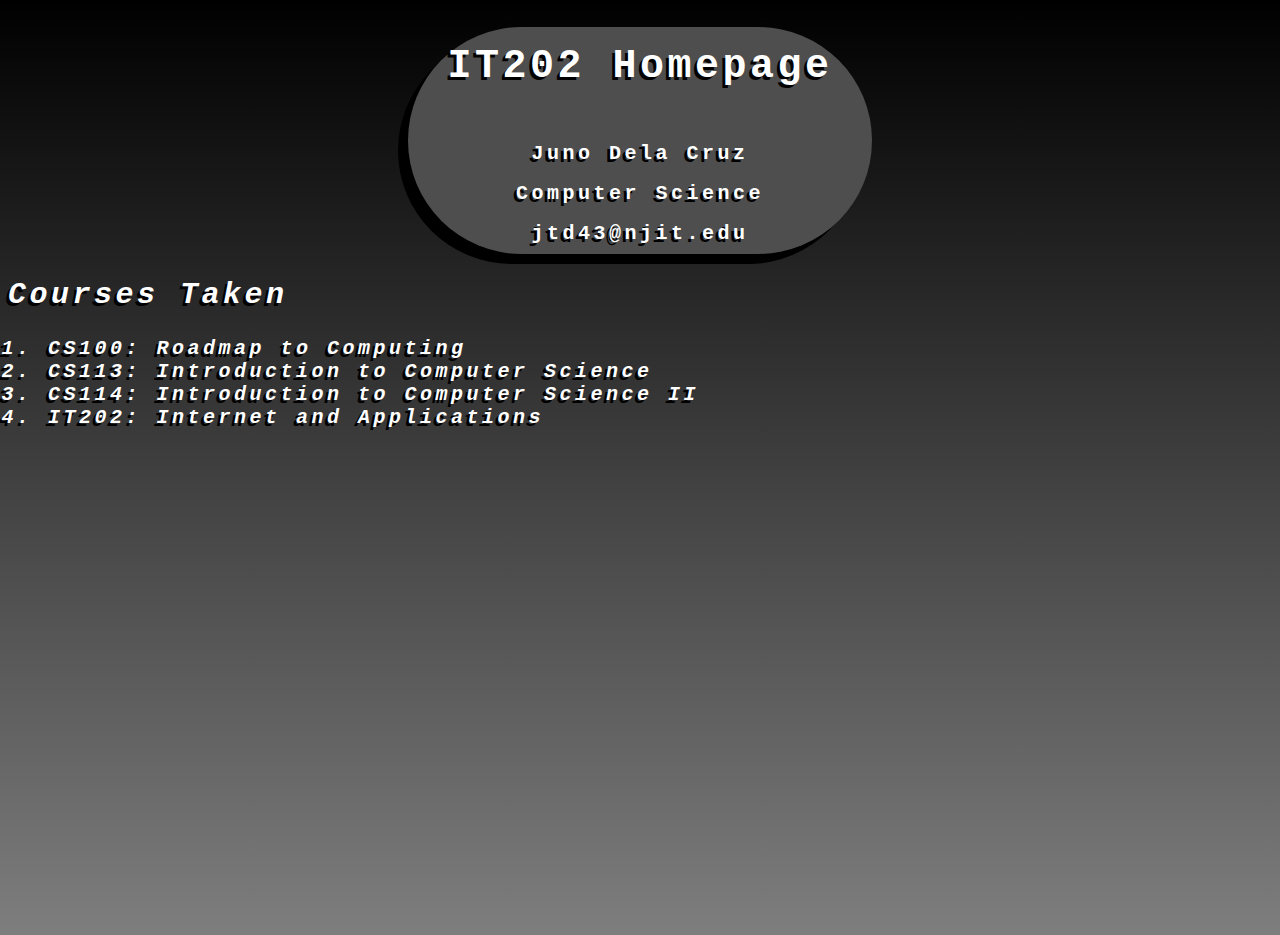
<file: index.html>
<!DOCTYPE html>
<link rel="stylesheet" href="css/styles.css">

<html>
    <head>
        <title>Juno's Homepage</title>
    </head>

    <body>
        <div class = "header">
            <h1><b>IT202 Homepage</b></h1>
            <p>
                <b>
                    Juno Dela Cruz
                    <br>
                    Computer Science
                    <br>
                    jtd43@njit.edu
                </b>
            </p>
      </div>

      <div class = "courses">
        <h2><b>Courses Taken</b></h2>
        <ol type = "1">
            <li>CS100: Roadmap to Computing</li>
            <li>CS113: Introduction to Computer Science</li>
            <li> CS114: Introduction to Computer Science II</li>
            <li>IT202: Internet and Applications</li>
        </ol>
    </div>

    </body>
</html>
</file>
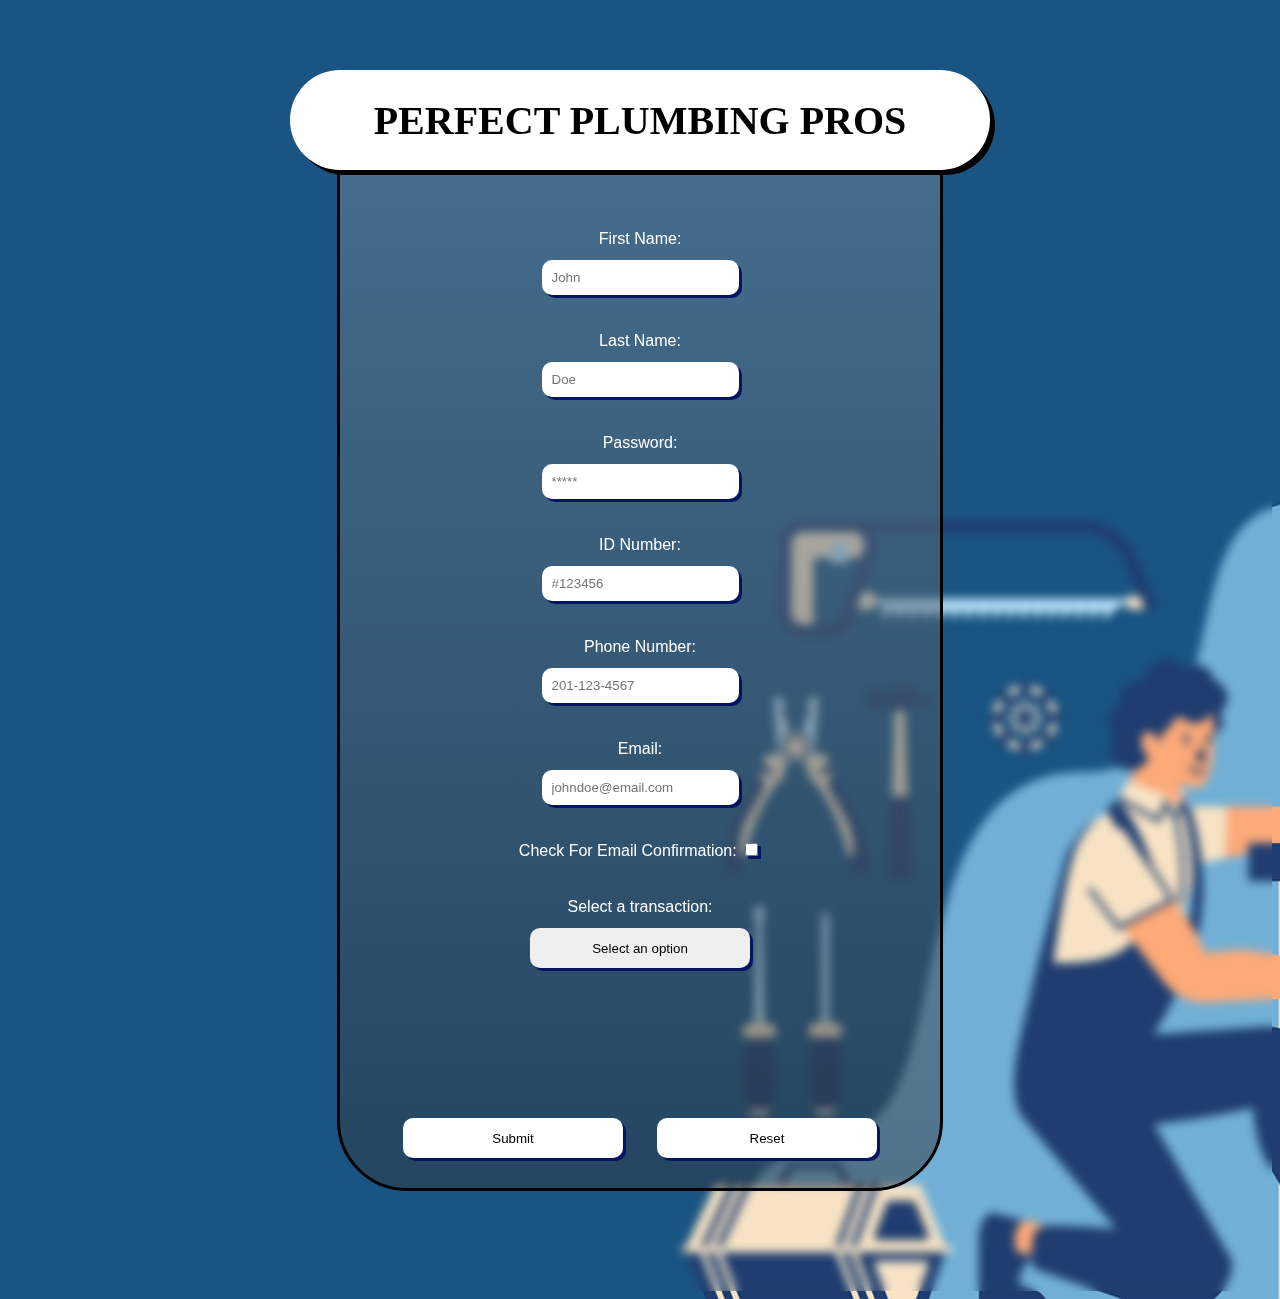
<file: dropdownppp.html>
<!DOCTYPE html>
<link rel="stylesheet" href="css/dropdownpppstyles.css">

<html>
    <head>
        <title>Perfect Plumbing Pros</title>
    </head>
    <body>
        <div class = "header">
        <h1>PERFECT PLUMBING PROS</h1>
        </div>
        <div class = "form">
        <form>
            <label id = "firstlabel">First Name: </label>
            <input type="text" id="firstname" name="firstname" placeholder="John">

            <label>Last Name: </label>
            <input type="text" id="lastname" name="lastname" placeholder="Doe">

            <label>Password: </label>
            <input type="password" id="password" name="password" placeholder="*****">

            <label>ID Number: </label>
            <input type="text" id="idnumber" name="idnumber" placeholder="#123456">

            <label>Phone Number: </label>
            <input type="text" id="phonenumber" name="phonenumber" placeholder="201-123-4567">

            <label>Email: </label>
            <input type="text" id="email" name="email" placeholder="johndoe@email.com">

            <label>Check For Email Confirmation: <input type="checkbox" id = "confirm" name="confirm"></label>

            <label>Select a transaction: </label>
            <select name = "transaction" id = "transaction">
                <option value = "Default">Select an option</option>
                <option value = "Search">Search a plumber's accounts</option>
                <option value = "Book">Book a customer's appointment</option>
                <option value = "Cancel">Cancel a customer's appointment</option>
                <option value = "Request">Request supplies</option>
                <option value = "Update">Update a customer's records</option>
                <option value = "Create">Create a new customer</option>
            </select>

            <br>
            <button id = "submit" name = "submit">Submit</button>
            <button id = "reset" name = "reset">Reset</button>

        </form>
    </div>
    </body>
</html>
</file>
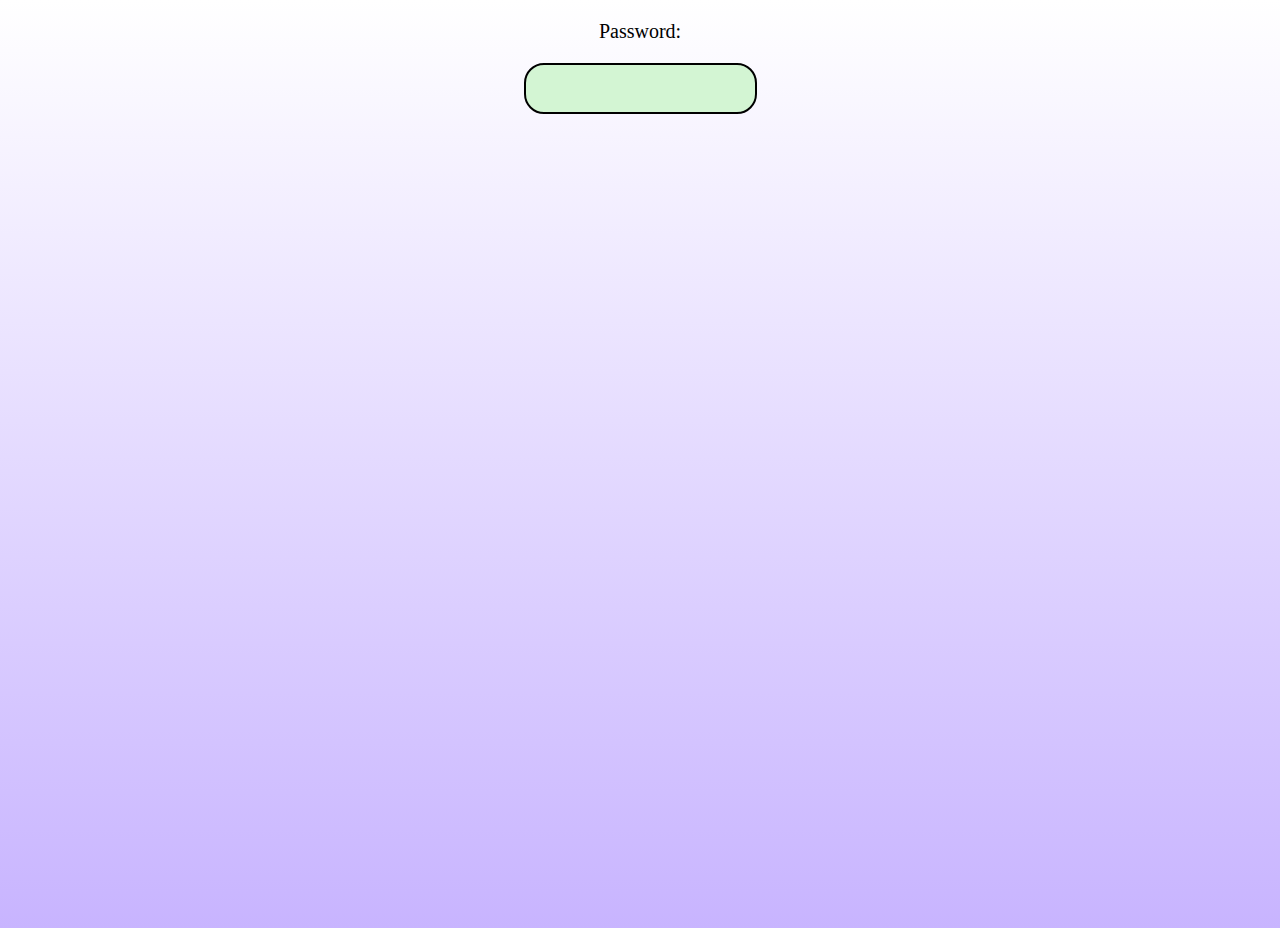
<file: password.html>
<!DOCTYPE html>
<html>
    <link rel="stylesheet" href="css/passwordstyles.css">
    <head>
        <title>Password</title>
    </head>

    <body>
        <label for="password" >Password: </label> <br>
        <input type="text" onclick="hideShow()" id="input" name="password">
    </body>
    <script src="/scripts/passwordscript.js"></script>
</html>
</file>
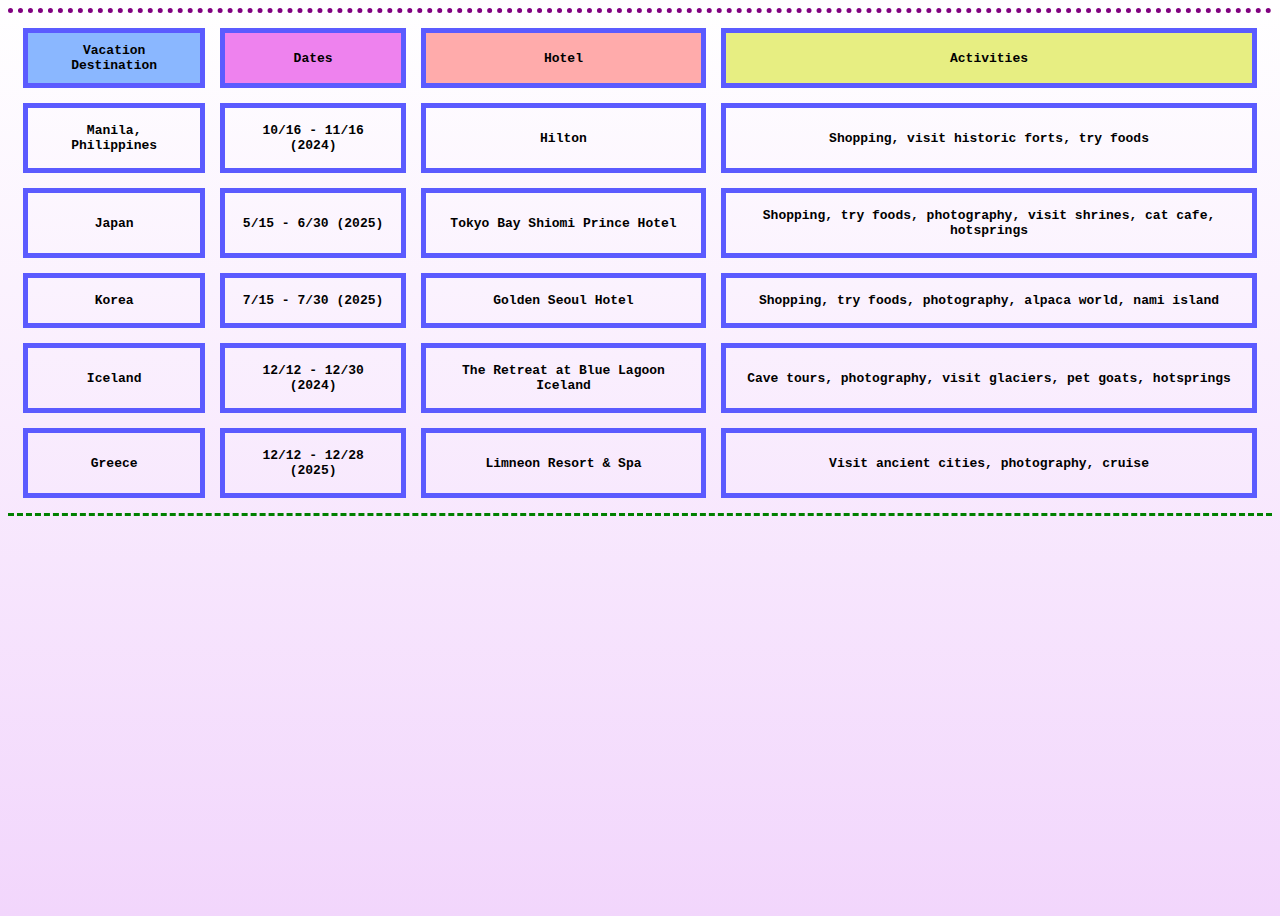
<file: table.html>
<!DOCTYPE html>
<link rel="stylesheet" href="css/tablestyles.css">

<html>
    <head>
        <title>Simple HTML and CSS Table</title>

        <style>
            table {
                border-top: thick dotted purple;
                border-bottom: medium dashed green;
                margin-left: auto;
                margin-right: auto;
                border-spacing: 10px;
                font-family: 'Courier New', Courier, monospace;
                font-size: small;
                border-spacing: 15px;
            }
            td {
                border: thick solid rgb(91, 91, 255);
                text-align: center;
                padding: 15px;
                font-weight: bold;
            }

        </style>

    </head>
    <body>
        <table>
            <tr>
                <th id = "destination">Vacation Destination</th>
                <th id = "dates">Dates</th>
                <th id = "hotel">Hotel</th>
                <th id = "activities">Activities</th>
            </tr>
            <tr>
                <td>Manila, Philippines</td>
                <td>10/16 - 11/16 (2024)</td>
                <td>Hilton</td>
                <td>Shopping, visit historic forts, try foods</td>
            </tr>
            <tr>
                <td>Japan</td>
                <td>5/15 - 6/30 (2025)</td>
                <td>Tokyo Bay Shiomi Prince Hotel</td>
                <td>Shopping, try foods, photography, visit shrines, cat cafe, hotsprings</td>
            </tr>
            <tr>
                <td>Korea</td>
                <td>7/15 - 7/30 (2025)</td>
                <td>Golden Seoul Hotel</td>
                <td>Shopping, try foods, photography, alpaca world, nami island</td>
            </tr>
            <tr>
                <td>Iceland</td>
                <td>12/12 - 12/30 (2024)</td>
                <td>The Retreat at Blue Lagoon Iceland</td>
                <td>Cave tours, photography, visit glaciers, pet goats, hotsprings</td>
            </tr>
            <tr>
                <td>Greece</td>
                <td>12/12 - 12/28 (2025)</td>
                <td>Limneon Resort & Spa</td>
                <td>Visit ancient cities, photography, cruise </td>
            </tr>
        </table>
    </body>
</html>
</file>
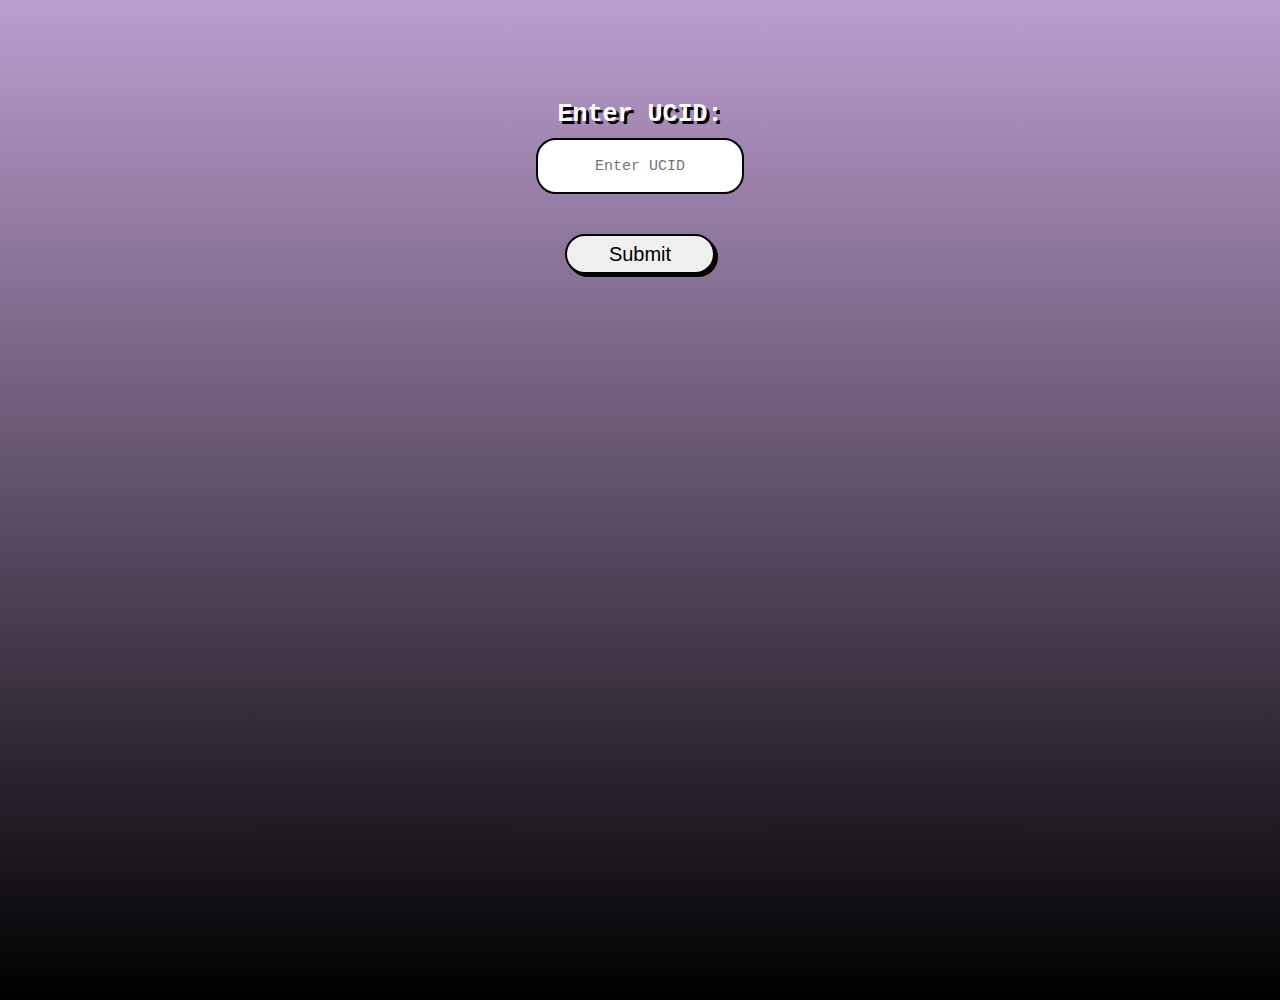
<file: ucidcheck.html>
<!DOCTYPE html>
<html>
    <head>
        <link rel="stylesheet" href="/css/ucidcheckstyles.css">
        <title>UCID Checker</title>
    </head>

    <body>
        <div class="input">
        <label for="ucid">Enter UCID: </label> <br>
        <input type="text" id="ucid" name="ucid" placeholder="Enter UCID" title="UCID should be a sequence of letters followed by 
        one to three numbers">
        </div>
        <button onclick="check()">Submit</button>
    </body>
    <script src="scripts/ucidcheckscript.js"></script>
</html>
</file>
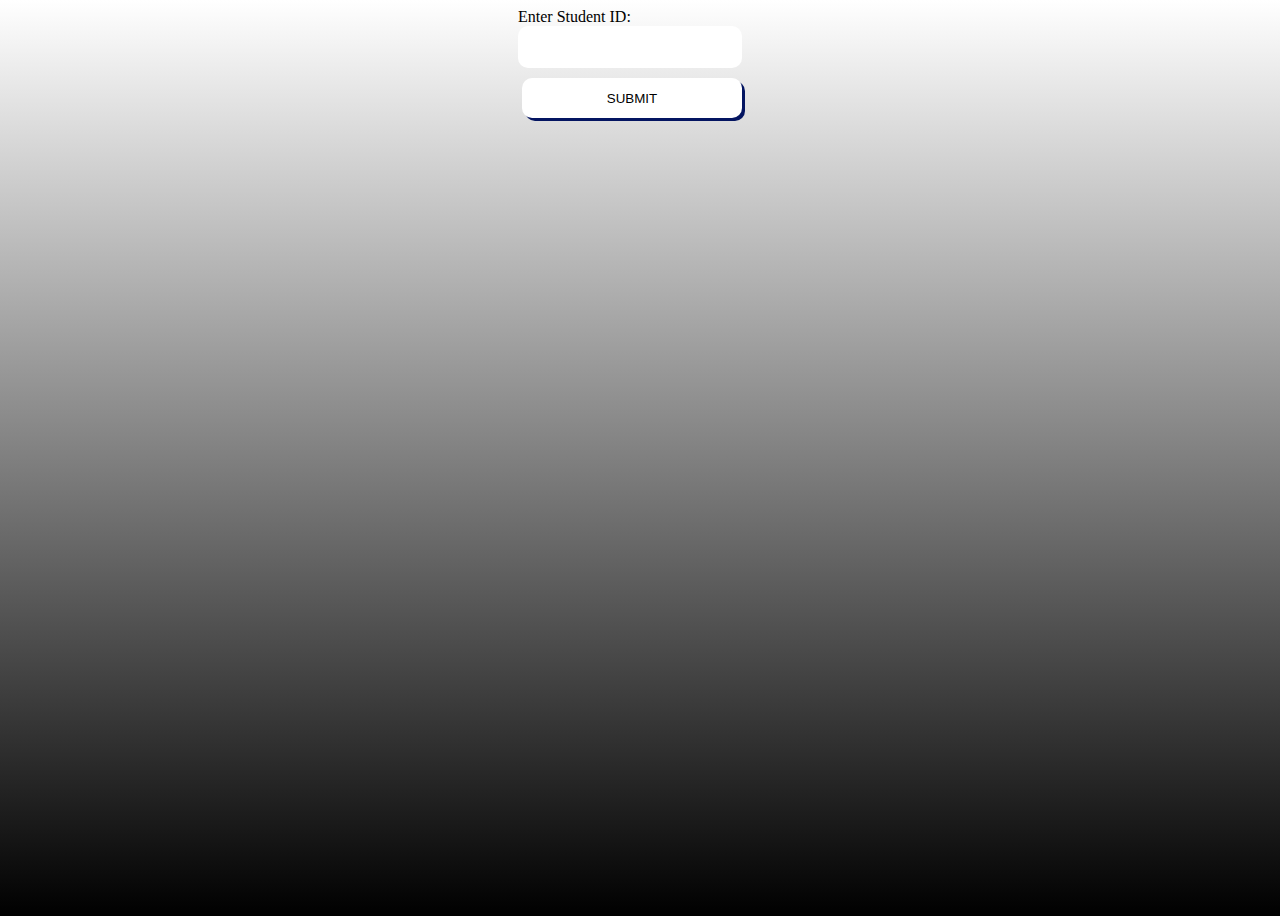
<file: weekelevenform.html>
<!DOCTYPE html>
          <html>
                    <head>
                      <link rel = 'stylesheet' href='css/weekelevenstyles.css'>
                        <title>Week Eleven Form</title>
                
                        <style>
                            label {
                                display: inline-block;
                            }
                            input {
                                display: block;
                                margin-bottom: 10px;
                            }
                            body {
                                display: flex;
                                justify-content: center;
                            }
                        </style>
                    </head>
                    <body>
                        <form action='weekelevencheck.php' method='get'>
                            <label for='input1'>Enter Student ID: </label>
                            <input type='text' id= 'input1' name='input1'>
                
                            <input type='submit' name='submit' id='submit' value='SUBMIT'>
                         </form> 
                  </body>
                  </html>
</file>
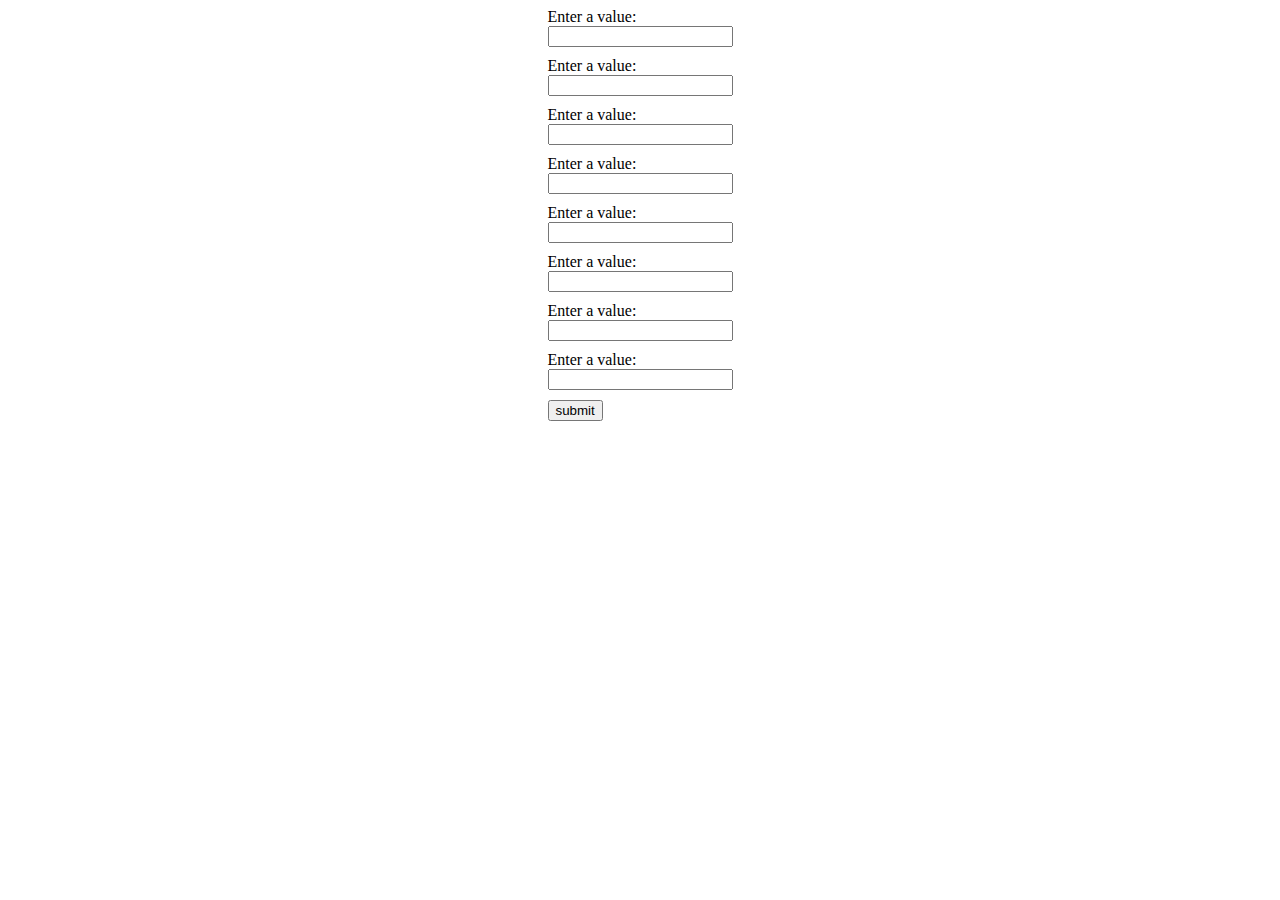
<file: weeknineform.html>
<!DOCTYPE html>
<html>
    <head>
        <title>Week Nine Form</title>

        <style>
            label {
                display: inline-block;
            }
            input {
                display: block;
                margin-bottom: 10px;
            }
            body {
                display: flex;
                justify-content: center;
            }
        </style>
    </head>
    <body>
        <form action="weekninephp.php" method="get">
            <label for="input1">Enter a value: </label>
            <input type="text" id= "input1" name="input1">

            <label for="input2">Enter a value: </label>
            <input type="text" id= "input2" name="input2">

            <label for="input3">Enter a value: </label>
            <input type="text" id= "input3" name="input3">

            <label for="input4">Enter a value: </label>
            <input type="text" id= "input4" name="input4">

            <label for="input5">Enter a value: </label>
            <input type="text" id= "input5" name="input5">

            <label for="input6">Enter a value: </label>
            <input type="text" id= "input6" name="input6">

            <label for="input7">Enter a value: </label>
            <input type="text" id= "input7" name="input7">

            <label for="input8">Enter a value: </label>
            <input type="text" id= "input8" name="input8">

            <input type="submit" name="submit" id="submit" value="submit">

        </form> 
    </body>
</html>
</file>
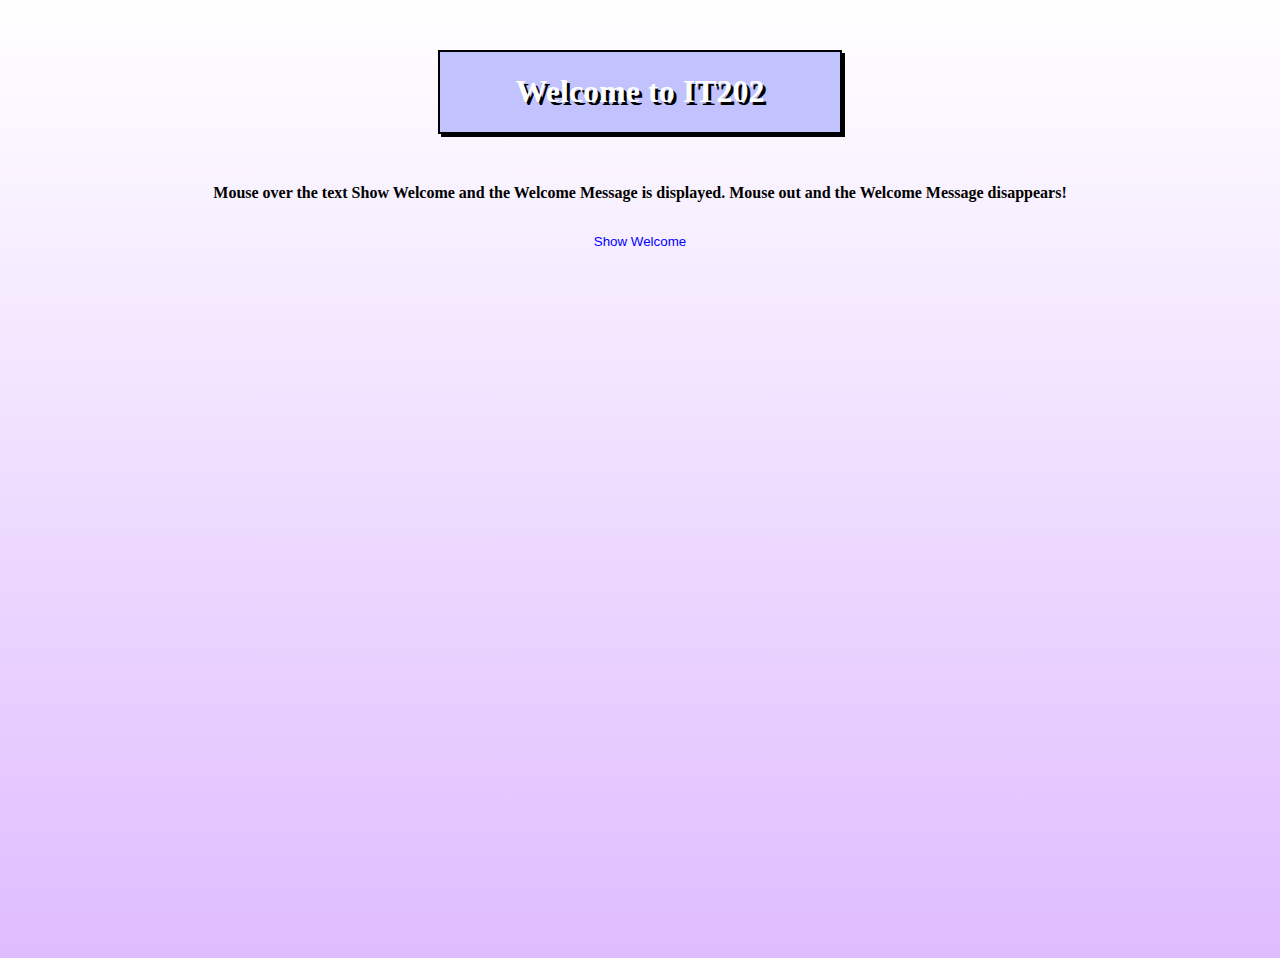
<file: welcome.html>
<!DOCTYPE html>
<link rel="stylesheet" href="css/welcomestyles.css">

<html>
    <head>
        <title>Welcome Page</title>
    </head>
    <body>
        <div class="header">
            <h1>Welcome to IT202</h1>
        </div>
        
        <p>Mouse over the text Show Welcome and the 
        Welcome Message is displayed. Mouse out and the 
        Welcome Message disappears!</p>
        <input type="text" id="show" placeholder="Show Welcome">
    </body>
    <script src="scripts/welcomescript.js"></script>
</html>
</file>
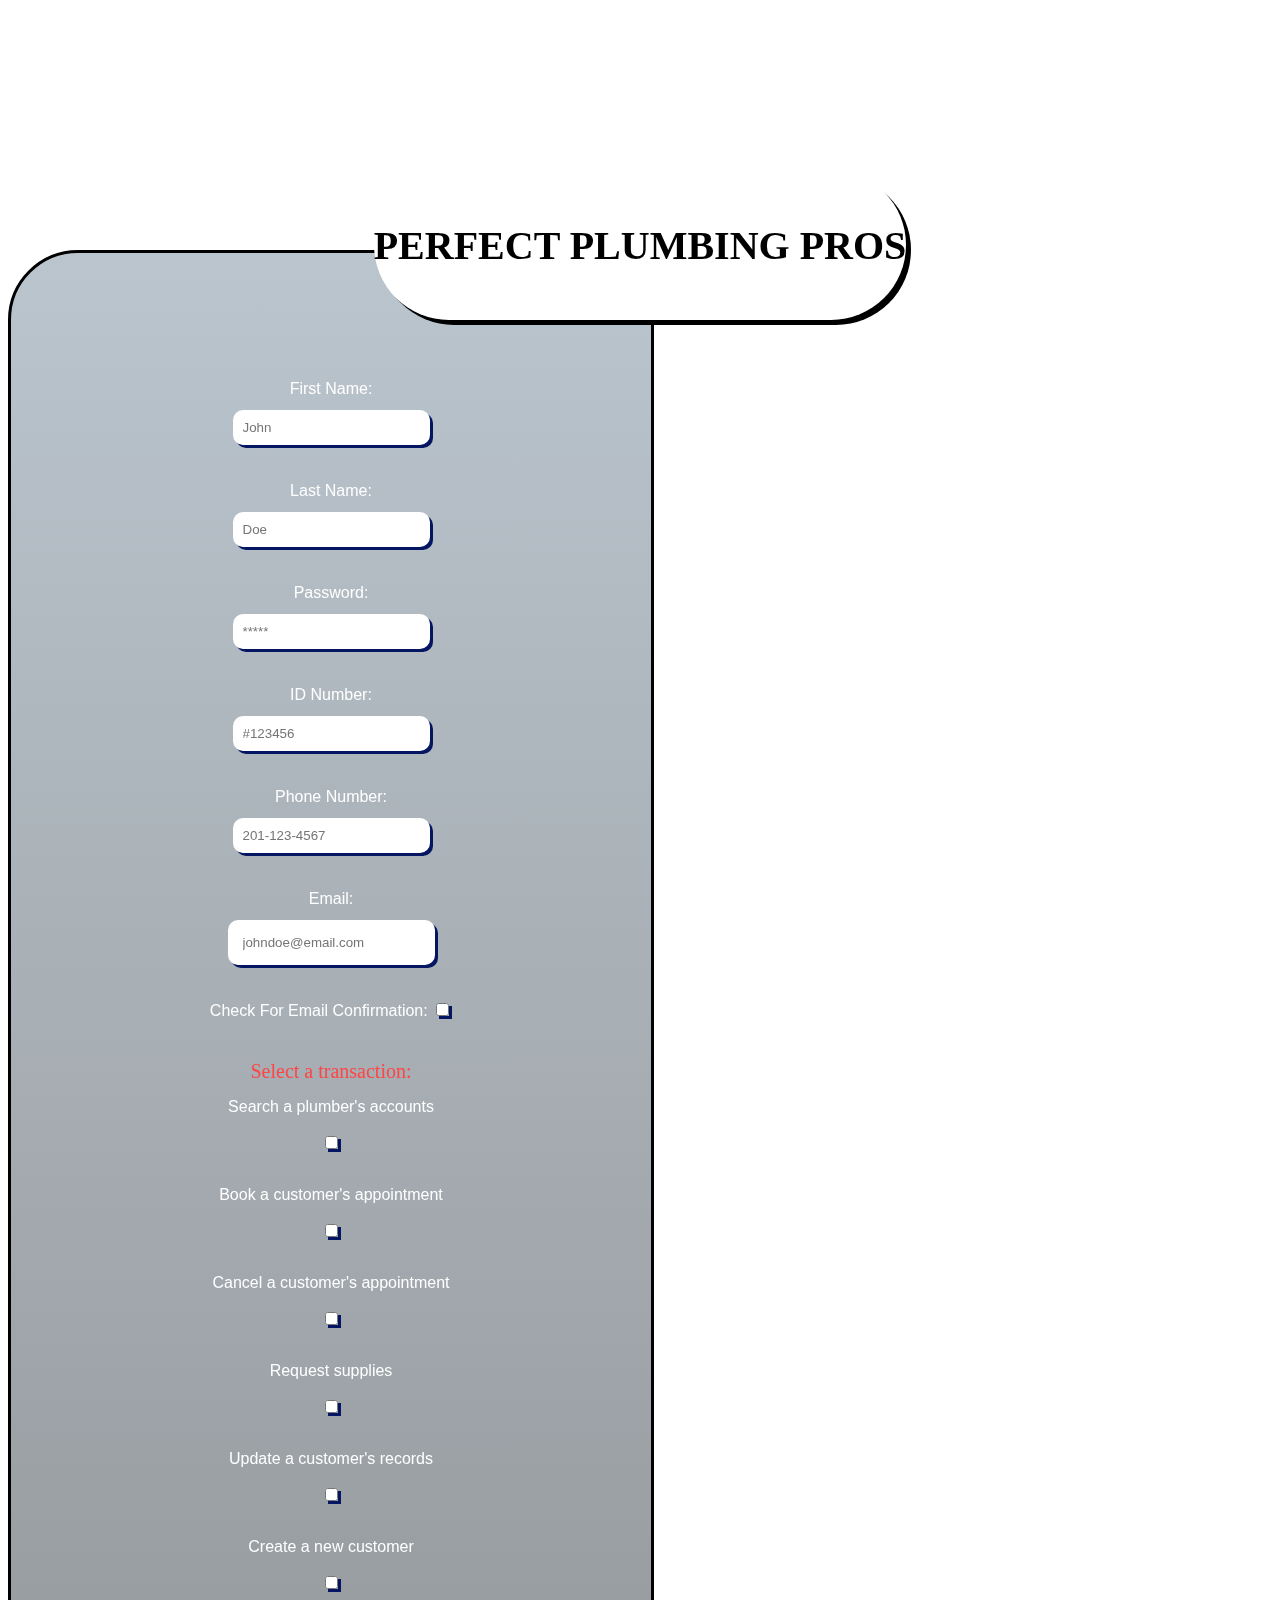
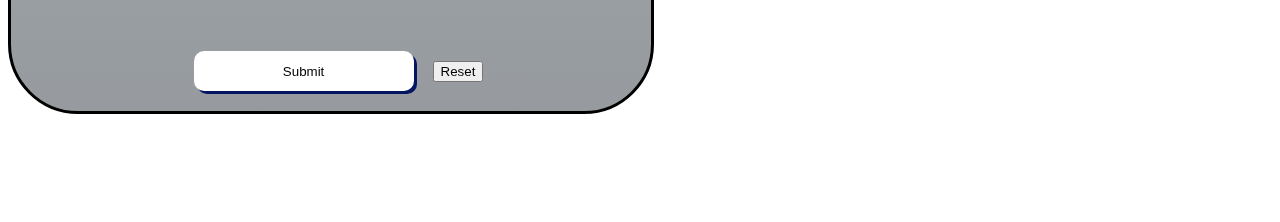
<file: perfectplumbingpros/checkboxppp.html>
<!DOCTYPE html>
<link rel="stylesheet" href="css/pppstyles.css">

<html>
    <head>
        <title>Perfect Plumbing Pros</title>
    </head>
    <body>
        <div class = "header">
        <h1>PERFECT PLUMBING PROS</h1>
        </div>
        <div class = "form">
        <form>
            <label for = "firstname">First Name: </label>
            <input type="text" id="firstname" name="firstname" placeholder="John" required>

            <label for = "lastname">Last Name: </label>
            <input type="text" id="lastname" name="lastname" placeholder="Doe"  required>

            <label for = "password">Password: </label>
            <input type="password" id="password" name="password" placeholder="*****" required>

            <label for = "idnumber">ID Number: </label>
            <input type="text" id="idnumber" name="idnumber" placeholder="#123456" required> 

            <label for = "phonenumber">Phone Number: </label>
            <input type="text" id="phonenumber" name="phonenumber" placeholder="201-123-4567" required>

            <label for = "email">Email: </label>
            <input type="text" id="email" name="email" placeholder="johndoe@email.com">

            <label for = "confirm">Check For Email Confirmation: <input type="checkbox" id = "confirm" name="confirm"></label>

            <p>Select a transaction: </p>
            <div class="radiobuttons">
                <label for="search">Search a plumber's accounts</label>
                <input type = "checkbox" value = "Search" name="transaction">
    
                <label for="book">Book a customer's appointment</label>
                <input type = "checkbox" value = "Book" name="transaction">
    
                <label for="cancel">Cancel a customer's appointment</label>
                <input type = "checkbox" value = "Cancel" name="transaction">
    
                <label for="request">Request supplies</label>
                <input type = "checkbox" value = "Request" name="transaction">
                
                <label for="update">Update a customer's records</label>
                <input type = "checkbox" value = "Update" name="transaction">
                
                <label for="create">Create a new customer</label>
                <input type = "checkbox" value = "Create" name="transaction">
            <div>

            <br>
            <button id = "submit" name = "submit">Submit</button>
            <button id = "reset" name = "reset">Reset</button>

        </form>
    </div>
    </body>
</html>
</file>
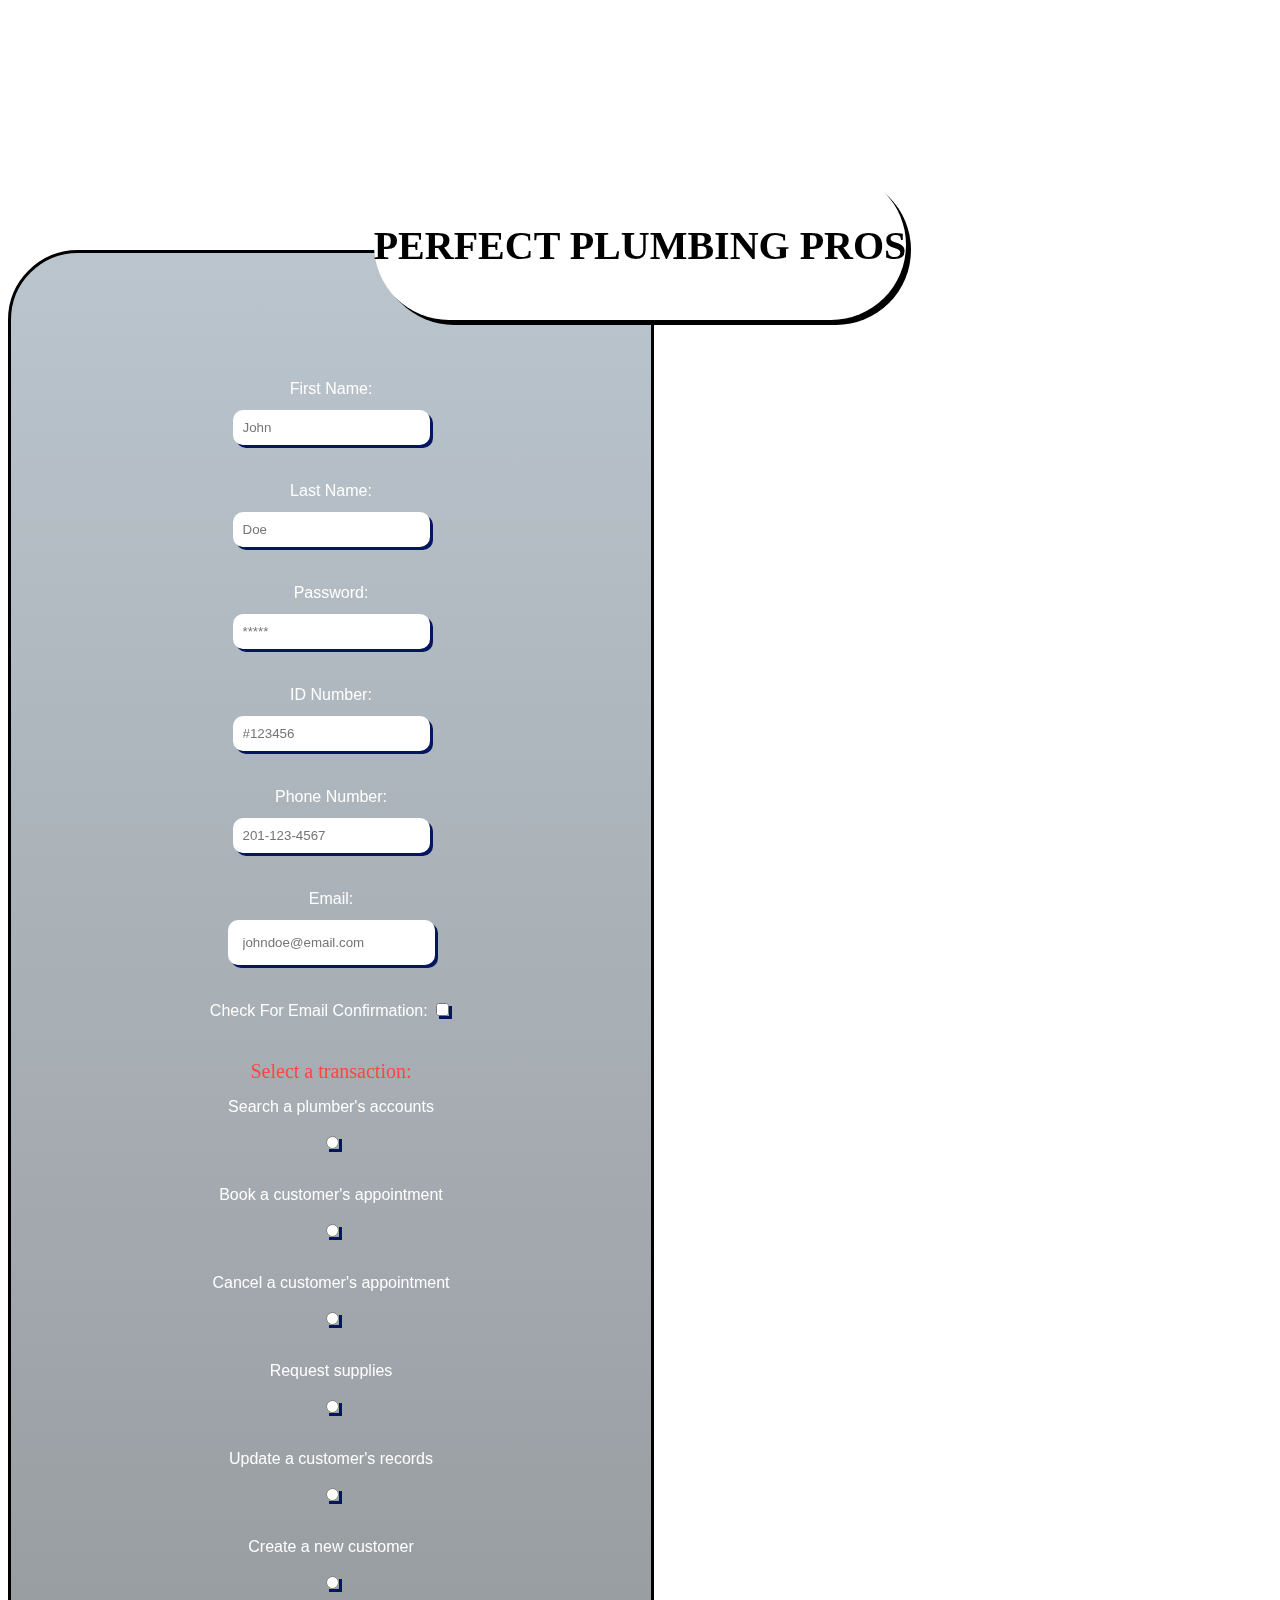
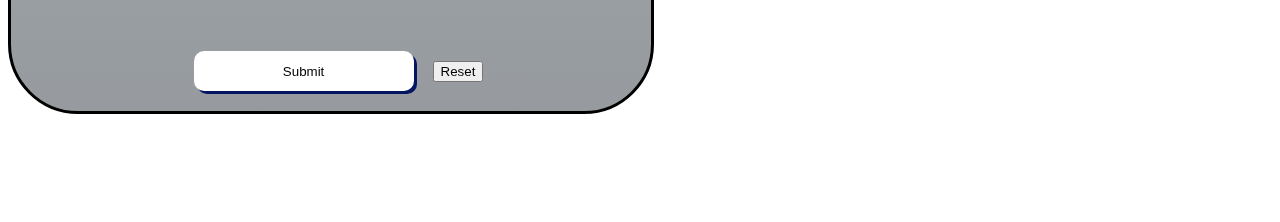
<file: perfectplumbingpros/radioppp.html>
<!DOCTYPE html>
<link rel="stylesheet" href="css/pppstyles.css">

<html>
    <head>
        <title>Perfect Plumbing Pros</title>
    </head>
    <body>
        <div class = "header">
        <h1>PERFECT PLUMBING PROS</h1>
        </div>
        <div class = "form">
        <form>
            <label for = "firstname">First Name: </label>
            <input type="text" id="firstname" name="firstname" placeholder="John" required>

            <label for = "lastname">Last Name: </label>
            <input type="text" id="lastname" name="lastname" placeholder="Doe"  required>

            <label for = "password">Password: </label>
            <input type="password" id="password" name="password" placeholder="*****" required>

            <label for = "idnumber">ID Number: </label>
            <input type="text" id="idnumber" name="idnumber" placeholder="#123456" required> 

            <label for = "phonenumber">Phone Number: </label>
            <input type="text" id="phonenumber" name="phonenumber" placeholder="201-123-4567" required>

            <label for = "email">Email: </label>
            <input type="text" id="email" name="email" placeholder="johndoe@email.com">

            <label for = "confirm">Check For Email Confirmation: <input type="checkbox" id = "confirm" name="confirm"></label>

            <p>Select a transaction: </p>
            <div class="radiobuttons">
            <label for="search">Search a plumber's accounts</label>
            <input type = "radio" value = "Search" name="transaction">

            <label for="book">Book a customer's appointment</label>
            <input type = "radio" value = "Book" name="transaction">

            <label for="cancel">Cancel a customer's appointment</label>
            <input type = "radio" value = "Cancel" name="transaction">

            <label for="request">Request supplies</label>
            <input type = "radio" value = "Request" name="transaction">
            
            <label for="update">Update a customer's records</label>
            <input type = "radio" value = "Update" name="transaction">
            
            <label for="create">Create a new customer</label>
            <input type = "radio" value = "Create" name="transaction">
            <div>

            <br>
            <button id = "submit" name = "submit">Submit</button>
            <button id = "reset" name = "reset">Reset</button>


        </form>
    </div>
    </body>
</html>
</file>
<file: css/styles.css>
.header {
    line-height: 2;
    text-align: center;
    background-color: rgb(78, 78, 78);
    margin-left: 400px;
    margin-right: 400px;
    border-radius: 200px;
    box-shadow: -10px 10px black;
}

.courses {
    font-style: italic;
    font-weight: bold;
}

body {
    background-color: white;
    background-image: linear-gradient(rgb(0, 0, 0),rgb(126, 126, 126));
    height: 100vh;
    font-family: 'Courier New', Courier, monospace;
    font-size: 20px;
    color: white;
    text-shadow: -3px 3px 0 black;
    letter-spacing: 3.5px;

    overflow: hidden;
}
</file>
<file: css/dropdownpppstyles.css>
body {
    text-align: center;
    color: white;
    margin-top: 70px;
    background-image: url('/images/background.png');
    background-size: cover;
    background-position-x: center;
    backdrop-filter: blur(5px);
    display: flex;
    justify-content: center;
}


input {
    border-radius: 10px;
    padding: 10px;
    margin-bottom: 30px;
    border: none;
    outline: none;
    box-shadow: 3px 3px 0 rgb(4, 21, 97);
}

label {
    font-family: 'Trebuchet MS', 'Lucida Sans Unicode', 
    'Lucida Grande', 'Lucida Sans', Arial, sans-serif;
    display: block;
    margin-bottom: 5px;
}

h1 {
    font-size: 40px;
    color: black;
}

.header {
    width: 700px;
    height: 100px;
    background-color: rgb(255, 255, 255);
    border-radius: 200px;
    box-shadow: 5px 5px rgb(0, 0, 0);
    position: absolute;
}

.form {
    line-height: 2;
    width: 600px;
    border-radius: 70px;
    border: 3px solid black;
    background-image: linear-gradient(rgba(118, 139, 156, 0.5), rgba(47, 55, 63, 0.5));
    margin-bottom: 100px;
}

#transaction {
    appearance: none;
    box-shadow: 3px 3px 0 rgb(4, 21, 97);
    min-width: 220px;
    min-height: 40px;
    border: none;
    border-radius: 10px;
    text-align: center;
    margin-bottom: 150px;
}

button {
    margin-bottom: 30px;    
    box-shadow: 3px 3px 0 rgb(4, 21, 97);
    min-width: 220px;
    min-height: 40px;
    border-radius: 10px;
    border: none;
    background-color: rgb(255, 255, 255);
    color: rgb(0, 0, 0);
    margin-left: 15px;
    margin-right: 15px;
}
button:hover {
    background-color: rgb(34, 35, 49);
    color: rgb(255, 255, 255);
    box-shadow: 3px 3px 0 black;
}

#firstlabel {
    margin-top: 150px;
}
</file>
<file: css/passwordstyles.css>
body {
    margin-top: 20px;
    text-align: center;
    font-size: 20px;
    background-image: linear-gradient(rgb(255, 255, 255), rgb(200, 180, 255));
    min-height: 100vh;
}

input {
    margin-top: 20px;
    padding: 15px;
    border-radius: 20px;
    font-size: 15px;
    border: 2px solid black;
    background-color: rgb(211, 245, 211);
}
</file>
<file: css/tablestyles.css>
#activities {
    background-color: rgb(231, 238, 130);
}
#dates {
    background-color: violet;
}
#destination {
    background-color: #8ab7ff;
}
#hotel {
    background-color: rgb(255, 171, 171);
}

th {
    text-align: center;
    border: thick solid rgb(91, 91, 255);
    padding: 10px;
}

body {
    background-image: linear-gradient(white, rgb(242, 214, 252));
    min-height: 100vh;
    overflow-y: hidden;
}
</file>
<file: css/ucidcheckstyles.css>
body {
    margin: auto;
    text-align: center;
    margin-top: 100px;
    background-image: linear-gradient(rgb(188, 157, 207), rgb(0, 0, 0));
    min-height: 100vh;
    font-size: 25px;
    font-family: 'Courier New', Courier, monospace;
    color: white;
    font-weight: bolder;
    text-shadow: 3px 3px 0 black;
}

input {
    margin-bottom: 40px;
    border-radius: 20px;
    border: 2px solid rgb(0, 0, 0);
    width:  200px;
    height:  50px;
    font-size: 15px;
    font-family: 'Courier New', Courier, monospace;
    text-align: center;
}

button {
    width:  150px;
    height:  40px;
    border-radius: 50px;
    font-size: 20px;
    border: 2px solid rgb(0, 0, 0);
    box-shadow: 3px 3px 0 black;
}

button:hover {
    width:  150px;
    height:  40px;
    border-radius: 50px;
    border: 2px solid rgb(255, 255, 255);
    font-size: 20px;
    background-color: rgb(49, 49, 49);
    color: white;
}

label {
    display: block;
    margin-bottom: -20px;
}
</file>
<file: css/weekelevenstyles.css>
body {
  background-image: linear-gradient(rgb(255, 255, 255),rgb(0, 0, 0));
  min-height: 100vh;
}

th {
  border: 4px solid black;
  font-weight: bold;
  padding: 15px;
}

table {
  border-spacing: 10px;
  border-spacing: 5px;
  margin-bottom: 20px;
}

td {
  border: 2px solid black;
  text-align: center;
  padding: 15px;
}

button { 
    box-shadow: 3px 3px 0 rgb(4, 21, 97);
    min-width: 220px;
    min-height: 40px;
    border-radius: 10px;
    border: none;
    background-color: rgb(255, 255, 255);
    color: rgb(0, 0, 0);
    margin: auto;
}
button:hover {
    background-color: rgb(34, 35, 49);
    color: rgb(255, 255, 255);
    box-shadow: 3px 3px 0 black;
}

input {  
    min-width: 220px;
    min-height: 40px;
    border-radius: 10px;
    border: none;
    background-color: rgb(255, 255, 255);
    color: rgb(0, 0, 0);
    margin: auto;
    margin-right: 20px;
    text-align: center;
}
input:hover {
    background-color: rgb(34, 35, 49);
    color: rgb(255, 255, 255);
}

#submit {
  box-shadow: 3px 3px 0 rgb(4, 21, 97);
}
</file>
<file: css/welcomestyles.css>
body {
    text-align: center;
    background-image: linear-gradient(white, rgb(223, 188, 255));
    min-height: 100vh;
}

input {
    border: none;
    outline: none;
    caret-color: transparent;
    background-color: transparent;
}

p {
    font-weight: bold;
    margin-bottom: 30px;
}

.header {
    border: 2px solid black;
    background-color: rgb(194, 194, 255);
    color: white;
    text-shadow: 3px 3px 0 black;
    box-shadow: 3px 3px 0 black;
    max-width: 400px;
    max-height: 100px;
    margin-left: auto;
    margin-right: auto;
    margin-bottom: 50px;
    margin-top: 50px;
}

::placeholder {
    color: blue;
    text-align: center;
}
</file>
<file: perfectplumbingpros/css/pppstyles.css>
body {
    text-align: center;
    color: white;
    margin-top: 70px;
<<<<<<< HEAD
    background-image: url('/perfectplumbingpros/images/background.png');
=======
    background-image: url('/~jtd43/perfectplumbingpros/images/background.png');
>>>>>>> 7459849dbd308061361a0240ef71aa189aa77957
    background-position: center;
    backdrop-filter: blur(5px);
    display: flex;
    justify-content: center;
<<<<<<< HEAD
    background-repeat: no-repeat;
    background-size: cover;
    background-attachment: fixed;
=======
    align-items: center;
    background-repeat: no-repeat;
    background-size: cover;
    background-attachment: fixed;
    flex-direction: column; 
    min-height: 100vh;
>>>>>>> 7459849dbd308061361a0240ef71aa189aa77957
}

hr {
    border: 2px solid black;
<<<<<<< HEAD
    margin-bottom:20px;
=======
    margin-bottom: 20px;
>>>>>>> 7459849dbd308061361a0240ef71aa189aa77957
}

p {
    display: inline;
    color: rgb(255, 69, 69);
    font-size: 20px;
}

#toggleVis {
    background: transparent;
    border: none;
    box-shadow: none;
    min-width: 20px;
    min-height: 20px;
    font-size: 20px;
    position: absolute;
    margin-top: 12px;
    margin-left: 5px;
}

p1 {
    display: block;
}

input {
    border-radius: 10px;
    padding: 10px;
    margin-bottom: 30px;
    border: none;
    outline: none;
    box-shadow: 3px 3px 0 rgb(4, 21, 97);
}

label {
    font-family: 'Trebuchet MS', 'Lucida Sans Unicode', 
    'Lucida Grande', 'Lucida Sans', Arial, sans-serif;
    display: block;
    margin-bottom: 5px;
}

h1 {
    font-size: 40px;
    color: black;
}

#email {
    padding: 15px;
}

.header {
<<<<<<< HEAD
    width: 700px;
    height: 100px;
    background-color: rgb(255, 255, 255);
    border-radius: 200px;
    box-shadow: 5px 5px rgb(0, 0, 0);
    position: absolute;
=======
    width: 900px;
    height: 150px;
    background-color: rgb(255, 255, 255);
    border-radius: 200px;
    box-shadow: 5px 5px rgb(0, 0, 0);
    display: flex;
    justify-content: center;
    align-items: center;
    margin: auto; 
    margin-bottom: 30px;
    position: relative;
    top: 100px;
>>>>>>> 7459849dbd308061361a0240ef71aa189aa77957
}

.form {
    line-height: 2;
    width: 600px;
    border-radius: 70px;
    border: 3px solid black;
    background-image: linear-gradient(rgba(118, 139, 156, 0.5), rgba(47, 55, 63, 0.5));
    margin-bottom: 100px;
<<<<<<< HEAD
=======
    display: flex;
    flex-direction: column; 
    justify-content: flex-start; 
    padding: 20px; 
>>>>>>> 7459849dbd308061361a0240ef71aa189aa77957
}

#transaction {
    appearance: none;
    box-shadow: 3px 3px 0 rgb(4, 21, 97);
    min-width: 220px;
    min-height: 40px;
    border: none;
    border-radius: 10px;
    text-align: center;
<<<<<<< HEAD
    margin-bottom: 150px;
}

button {
=======
    margin-bottom: 30px;
}

label[for=firstname] {
    margin-top: 100px;
}
label[for=date] {
    margin-top: 100px;
}
label[for=appID] {
    margin-top: 100px;
}
label[for=need] {
    margin-top: 100px;
}
label[for=street] {
    margin-top: 100px;
}

#submit {
>>>>>>> 7459849dbd308061361a0240ef71aa189aa77957
    margin-bottom: 30px;    
    box-shadow: 3px 3px 0 rgb(4, 21, 97);
    min-width: 220px;
    min-height: 40px;
    border-radius: 10px;
    border: none;
    background-color: rgb(255, 255, 255);
    color: rgb(0, 0, 0);
    margin-left: 15px;
    margin-right: 15px;
}
<<<<<<< HEAD
button:hover {
=======

#submit:hover {
>>>>>>> 7459849dbd308061361a0240ef71aa189aa77957
    background-color: rgb(34, 35, 49);
    color: rgb(255, 255, 255);
    box-shadow: 3px 3px 0 black;
}

<<<<<<< HEAD
label[for=firstname] {
    margin-top: 150px;
}
=======
#reset {
    margin-bottom: 30px;    
    box-shadow: 3px 3px 0 rgb(4, 21, 97);
    min-width: 220px;
    min-height: 40px;
    border-radius: 10px;
    border: none;
    background-color: rgb(255, 255, 255);
    color: rgb(0, 0, 0);
    margin-left: 15px;
    margin-right: 15px;
}

#reset:hover {
    background-color: rgb(34, 35, 49);
    color: rgb(255, 255, 255);
    box-shadow: 3px 3px 0 black;
}

.navbar {
    background-color: rgb(255, 255, 255);
    overflow: hidden;
    width: 100%; 
    position: relative;
    border-radius: 200px;
}

.navbar-list {
    list-style-type: none;
    display: flex;
    justify-content: center;
}

.navbar-list li {
    margin: 0 15px;
}

.navbar-list a {
    color: black; 
    text-decoration: none; 
    font-size: 20px;
    padding: 14px 20px; 
    display: block;
    transition: background-color 0.3s ease;
}

.navbar-list a:hover {
    background-color: rgb(186, 186, 186); 
    border-radius: 4px; 
}

>>>>>>> 7459849dbd308061361a0240ef71aa189aa77957
</file>
